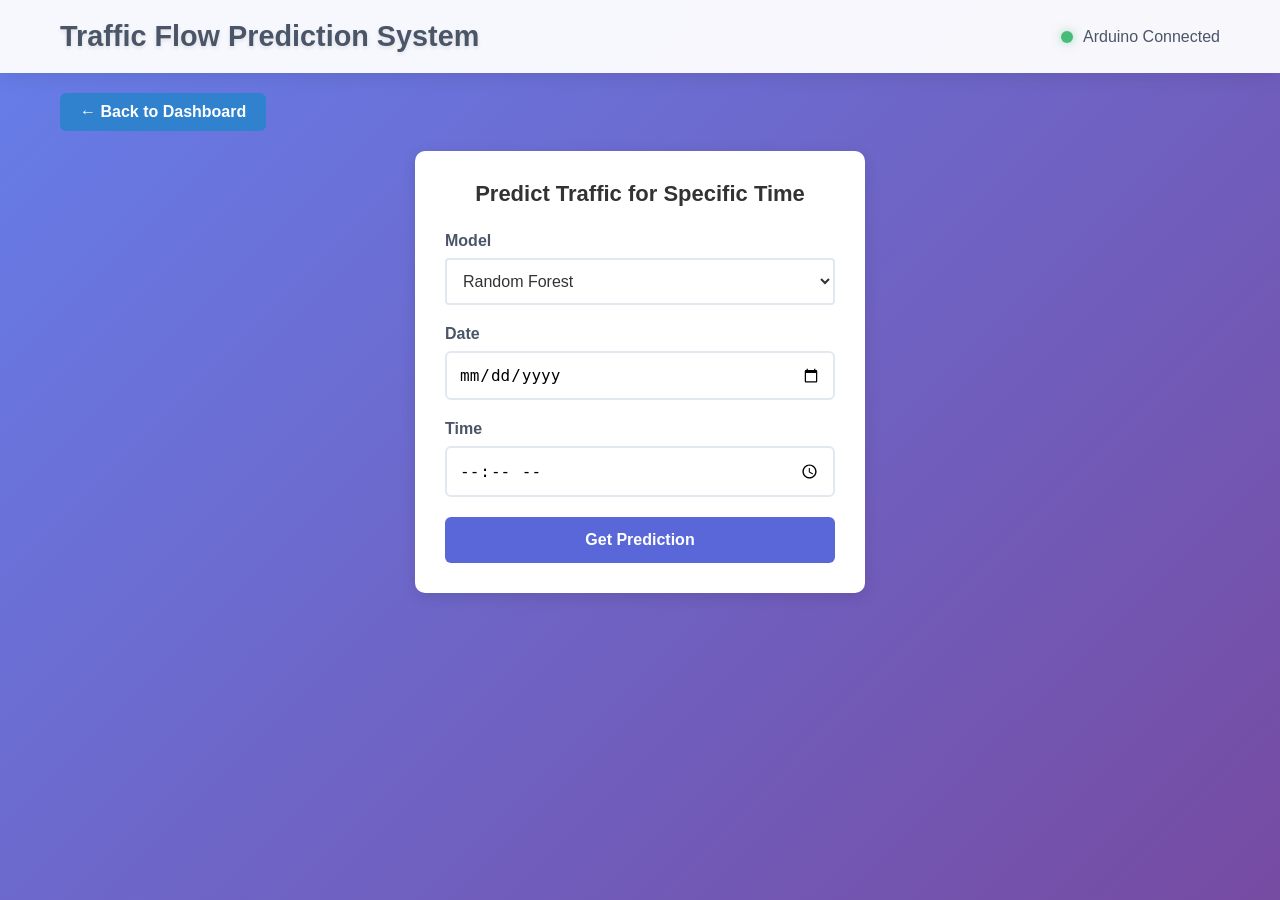
<file: custom-prediction.html>
<!DOCTYPE html>
<html lang="en">
<head>
    <meta charset="UTF-8">
    <meta name="viewport" content="width=device-width, initial-scale=1.0">
    <title>Custom Date/Time Prediction - Traffic Flow System</title>
    <link rel="stylesheet" href="styles.css">
</head>
<body>
    <header class="header">
        <div class="container">
            <h1 class="logo">Traffic Flow Prediction System</h1>
            <div class="system-status">
                <span class="status-indicator online"></span>
                <span class="status-text">Arduino Connected</span>
            </div>
        </div>
    </header>

    <main class="dashboard">
        <div class="container">
            <a href="index.html" class="back-btn">← Back to Dashboard</a>

            <section class="form-card">
                <h2>Predict Traffic for Specific Time</h2>
                <form class="prediction-form" id="prediction-form">
                    <label for="model-input">Model</label>
                    <select id="model-input" name="model" class="model-select">
                        <option value="rf">Random Forest</option>
                        <option value="lstm">LSTM (Deep Learning)</option>
                    </select>

                    <label for="date-input">Date</label>
                    <input type="date" id="date-input" name="date" required>

                    <label for="time-input">Time</label>
                    <input type="time" id="time-input" name="time" required>

                    <button type="submit" class="btn-submit">Get Prediction</button>
                </form>
            </section>

            <section class="prediction-section results-section" id="results-section">
                <h2>Prediction Results</h2>
                <div class="prediction-grid">
                    <div class="prediction-card">
                        <h3>Expected Vehicles</h3>
                        <div class="prediction-value" id="result-vehicles">0</div>
                        <span class="prediction-label">Predicted count for selected time</span>
                    </div>
                    <div class="prediction-card">
                        <h3>Confidence Level</h3>
                        <div class="confidence-bar">
                            <div class="confidence-fill" id="result-confidence-bar" style="width: 0%"></div>
                        </div>
                        <span class="prediction-label" id="result-confidence-text">0% Confidence</span>
                    </div>
                </div>
            </section>
        </div>
    </main>

    <script>
        var form = document.getElementById('prediction-form');
        var resultsSection = document.getElementById('results-section');

        form.addEventListener('submit', function(event) {
            event.preventDefault();

            var modelInput = document.getElementById('model-input').value;
            var dateInput = document.getElementById('date-input').value;
            var timeInput = document.getElementById('time-input').value;
            if (!dateInput || !timeInput) return;

            fetch('/api/predict/custom', {
                method: 'POST',
                headers: { 'Content-Type': 'application/json' },
                body: JSON.stringify({ date: dateInput, time: timeInput, model: modelInput })
            })
            .then(function(res) { return res.json(); })
            .then(function(data) {
                resultsSection.classList.add('visible');
                document.getElementById('result-vehicles').textContent = data.prediction;
                document.getElementById('result-confidence-bar').style.width = (data.confidence || 0) + '%';
                document.getElementById('result-confidence-text').textContent = (data.confidence || 0) + '% Confidence';
                resultsSection.scrollIntoView({ behavior: 'smooth' });
            })
            .catch(function() {
                resultsSection.classList.add('visible');
                document.getElementById('result-vehicles').textContent = '--';
                document.getElementById('result-confidence-text').textContent = 'Error loading prediction';
            });
        });
    </script>

</body>
</html>
</file>
<file: styles.css>
/* Reset default browser styles */
* {
    margin: 0;
    padding: 0;
    box-sizing: border-box;
}

body {
    font-family: 'Segoe UI', Tahoma, Geneva, Verdana, sans-serif;
    background: linear-gradient(135deg, #667eea 0%, #764ba2 100%);
    min-height: 100vh;
    color: #333;
}

.container {
    max-width: 1200px;
    margin: 0 auto;
    padding: 20px;
}

/* Main navigation header */
.header {
    background: rgba(255, 255, 255, 0.95);
    backdrop-filter: blur(10px);
    box-shadow: 0 2px 20px rgba(0, 0, 0, 0.1);
    position: sticky;
    top: 0;
    z-index: 100;
}

.header .container {
    display: flex;
    justify-content: space-between;
    align-items: center;
}

.logo {
    font-size: 1.8rem;
    font-weight: 700;
    color: #4a5568;
    text-shadow: 0 2px 4px rgba(0, 0, 0, 0.1);
}

.system-status {
    display: flex;
    align-items: center;
    gap: 10px;
}

.status-indicator {
    width: 12px;
    height: 12px;
    border-radius: 50%;
    display: inline-block;
    animation: pulse 2s infinite;
}

.status-indicator.offline {
    background: #f56565;
    box-shadow: 0 0 10px rgba(245, 101, 101, 0.5);
}

.status-indicator.online {
    background: #48bb78;
    box-shadow: 0 0 10px rgba(72, 187, 120, 0.5);
}

.status-text {
    font-weight: 500;
    color: #4a5568;
}
@keyframes pulse {
    0%, 100% { opacity: 1; }
    50% { opacity: 0.7; }
}

/* Dashboard statistics cards */
.stats-grid {
    display: grid;
    grid-template-columns: repeat(auto-fit, minmax(250px, 1fr));
    gap: 20px;
    margin-bottom: 30px;
}

.stat-card {
    background: white;
    padding: 20px;
    border-radius: 10px;
    box-shadow: 0 4px 15px rgba(0,0,0,0.1);
    display: flex;
    align-items: center;
    gap: 15px;
}

.stat-card:hover {
    transform: translateY(-5px);
    transition: 0.3s;
}

.stat-icon {
    font-size: 40px;
}

.stat-content h3 {
    font-size: 14px;
    color: #666;
    margin-bottom: 5px;
}

.stat-number {
    font-size: 32px;
    font-weight: bold;
    margin-bottom: 5px;
}

.stat-label {
    font-size: 12px;
    color: #999;
}

/* Different card color themes */
.stat-card.primary .stat-number { color: #3182ce; }
.stat-card.secondary .stat-number { color: #805ad5; }
.stat-card.success .stat-number { color: #38a169; }
.stat-card.warning .stat-number { color: #d69e2e; }

/* Chart containers and sections */
.chart-section, .prediction-section, .metrics-section, .controls-section, .status-footer {
    background: white;
    padding: 20px;
    border-radius: 10px;
    box-shadow: 0 4px 15px rgba(0,0,0,0.1);
    margin-bottom: 20px;
}

.chart-header {
    display: flex;
    justify-content: space-between;
    align-items: center;
    margin-bottom: 20px;
}

.chart-header h2 {
    font-size: 20px;
    color: #333;
}

.time-controls {
    display: flex;
    gap: 10px;
}

.time-btn {
    padding: 8px 16px;
    border: 2px solid #ddd;
    background: white;
    border-radius: 5px;
    cursor: pointer;
}

.time-btn.active {
    background: #3182ce;
    color: white;
    border-color: #3182ce;
}

/* Chart containers */
.chart-placeholder {
    width: 100%;
    height: 250px;
    border-radius: 8px;
    display: flex;
    align-items: center;
    justify-content: center;
}

.chart-placeholder.chart-wrapper {
    background: #fafafa;
    border: 1px solid #e2e8f0;
}

.chart-placeholder .placeholder-content {
    text-align: center;
}

.placeholder-content h3 {
    color: #666;
    margin-bottom: 10px;
}

.placeholder-content p {
    color: #999;
    font-size: 14px;
}

/* Traffic prediction display cards */
.prediction-grid {
    display: grid;
    grid-template-columns: repeat(auto-fit, minmax(200px, 1fr));
    gap: 15px;
    margin-bottom: 20px;
}

.prediction-card {
    background: linear-gradient(135deg, #667eea, #764ba2);
    color: white;
    padding: 20px;
    border-radius: 8px;
    text-align: center;
}

.prediction-card h3 {
    font-size: 16px;
    margin-bottom: 10px;
}

.prediction-value {
    font-size: 28px;
    font-weight: bold;
    margin-bottom: 5px;
}

.prediction-label {
    font-size: 14px;
    opacity: 0.8;
}

.confidence-bar {
    width: 100%;
    height: 8px;
    background: rgba(255,255,255,0.3);
    border-radius: 4px;
    margin: 10px 0;
}

.confidence-fill {
    height: 100%;
    background: #48bb78;
    border-radius: 4px;
    width: 0%;
}

/* Machine learning model performance */
.metrics-grid {
    display: grid;
    grid-template-columns: repeat(auto-fit, minmax(200px, 1fr));
    gap: 15px;
}

.metric-card {
    background: #f7fafc;
    border: 2px solid #e2e8f0;
    border-radius: 12px;
    padding: 1.5rem;
    transition: all 0.3s ease;
}
.metric-card:hover {
    border-color: #3182ce;
    transform: translateY(-2px);
}

.metric-card h4 {
    color: #2d3748;
    font-size: 1.1rem;
    margin-bottom: 1rem;
    text-align: center;
}
.metric-item {
    display: flex;
    justify-content: space-between;
    margin-bottom: 8px;
}

.metric-label {
    color: #666;
}

.metric-value {
    font-weight: bold;
    color: #3182ce;
}

/* Action buttons for system controls */
.control-buttons {
    display: grid;
    grid-template-columns: repeat(auto-fit, minmax(180px, 1fr));
    gap: 15px;
}

.btn {
    padding: 12px 20px;
    border: none;
    border-radius: 6px;
    font-weight: bold;
    cursor: pointer;
    font-size: 14px;
}

.btn:hover {
    transform: translateY(-2px);
    transition: 0.3s;
}

.btn-primary { background: #3182ce; color: white; }
.btn-secondary { background: #718096; color: white; }
.btn-success { background: #38a169; color: white; }
.btn-custom { background: #5a67d8; color: white; text-decoration: none; display: inline-flex; align-items: center; justify-content: center; }
.btn-warning { background: #d69e2e; color: white; }

/* System status information footer */
.status-info {
    display: flex;
    justify-content: space-around;
    text-align: center;
}

.status-item {
    display: flex;
    flex-direction: column;
}

.status-label {
    font-size: 12px;
    color: #666;
    margin-bottom: 5px;
}

.status-value {
    font-weight: bold;
    color: #333;
}

/* Custom prediction page: form card and back button */
.back-btn {
    display: inline-block;
    padding: 10px 20px;
    background: #3182ce;
    color: white;
    text-decoration: none;
    border-radius: 6px;
    font-weight: bold;
    margin-bottom: 20px;
}

.back-btn:hover {
    background: #2c5282;
    transform: translateY(-2px);
    transition: 0.3s;
}

.form-card {
    background: white;
    padding: 30px;
    border-radius: 10px;
    box-shadow: 0 4px 15px rgba(0,0,0,0.1);
    max-width: 450px;
    margin: 0 auto 20px;
}

.form-card h2 {
    font-size: 22px;
    color: #333;
    margin-bottom: 25px;
    text-align: center;
}

.prediction-form label {
    display: block;
    font-weight: 600;
    color: #4a5568;
    margin-bottom: 8px;
}

.prediction-form input[type="date"],
.prediction-form input[type="time"] {
    width: 100%;
    padding: 12px;
    border: 2px solid #e2e8f0;
    border-radius: 6px;
    font-size: 16px;
    margin-bottom: 20px;
}

.prediction-form input:focus {
    outline: none;
    border-color: #3182ce;
}

.btn-submit {
    width: 100%;
    padding: 14px;
    background: #5a67d8;
    color: white;
    border: none;
    border-radius: 6px;
    font-size: 16px;
    font-weight: bold;
    cursor: pointer;
}

.btn-submit:hover {
    background: #4c51bf;
    transform: translateY(-2px);
    transition: 0.3s;
}

.results-section {
    display: none;
    margin-top: 25px;
}

.results-section.visible {
    display: block;
}

/* Model selection dropdown */
.prediction-header {
    display: flex;
    justify-content: space-between;
    align-items: center;
    margin-bottom: 10px;
    padding: 0 10px;
}

.model-select {
    background: rgba(255, 255, 255, 0.2);
    color: white;
    border: 1px solid rgba(255, 255, 255, 0.4);
    border-radius: 4px;
    padding: 4px 8px;
    font-size: 14px;
    cursor: pointer;
    outline: none;
}

.model-select option {
    background: #764ba2;
    color: white;
}

/* Specific styling for custom prediction form selector */
.prediction-form .model-select {
    background: white;
    color: #333;
    border: 2px solid #e2e8f0;
    width: 100%;
    padding: 12px;
    margin-bottom: 20px;
    font-size: 16px;
}

.metric-card.highlight {
    border-color: #5a67d8;
    background: #f0f4ff;
    box-shadow: 0 4px 12px rgba(90, 103, 216, 0.15);
}

.metric-card.highlight h4 {
    color: #5a67d8;
}

/* Responsive design for mobile devices */
@media (max-width: 768px) {
    .container {
        padding: 15px;
    }
    
    .header .container {
        flex-direction: column;
        gap: 15px;
    }
    
    .stats-grid {
        grid-template-columns: 1fr;
    }
    
    .stat-card {
        flex-direction: column;
        text-align: center;
    }
    
    .chart-header {
        flex-direction: column;
        gap: 15px;
    }
    
    .status-info {
        flex-direction: column;
        gap: 15px;
    }

    .prediction-header {
        flex-direction: column;
        gap: 10px;
    }
}

/* Loader Overlay */
.loader-overlay {
    position: fixed;
    top: 0; left: 0; width: 100%; height: 100%;
    background: rgba(255, 255, 255, 0.7);
    backdrop-filter: blur(4px);
    z-index: 1000;
    display: flex;
    flex-direction: column;
    align-items: center;
    justify-content: center;
    opacity: 0;
    pointer-events: none;
    transition: opacity 0.3s ease;
}

.loader-overlay.active {
    opacity: 1;
    pointer-events: all;
}

.loader-spinner {
    width: 60px;
    height: 60px;
    border: 6px solid #e2e8f0;
    border-top: 6px solid #5a67d8;
    border-radius: 50%;
    animation: spin 1s linear infinite;
    margin-bottom: 20px;
}

.loader-overlay p {
    font-size: 18px;
    font-weight: bold;
    color: #4a5568;
}

@keyframes spin {
    0% { transform: rotate(0deg); }
    100% { transform: rotate(360deg); }
}
</file>
